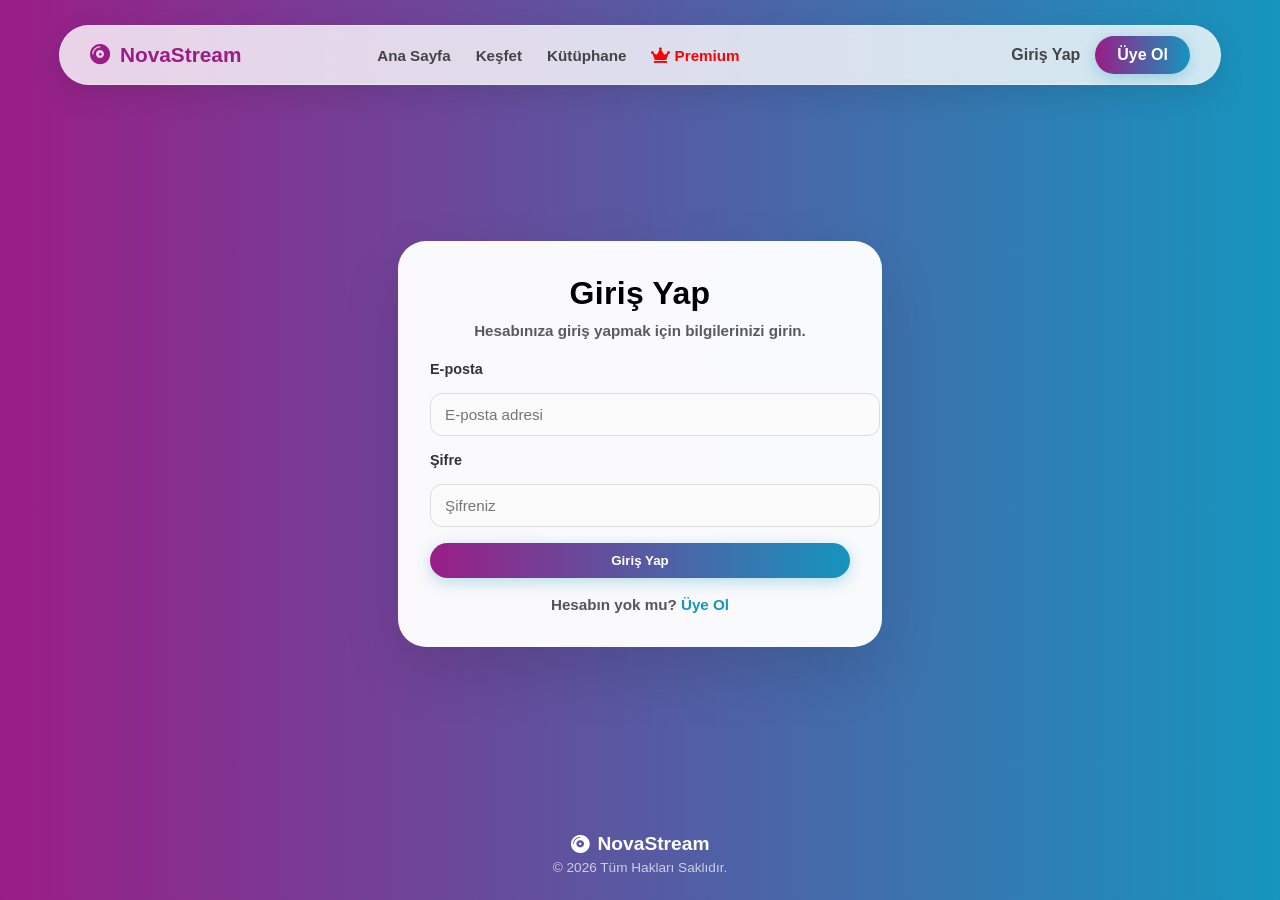
<file: login/index.html>
<!DOCTYPE html>
<html lang="tr">
<head>
    <meta charset="UTF-8">
    <meta name="viewport" content="width=device-width, initial-scale=1.0">
    <title>NovaStream | Giriş Yap</title>
    <link rel="stylesheet" href="style.css">
    <link rel="stylesheet" href="https://cdnjs.cloudflare.com/ajax/libs/font-awesome/5.15.4/css/all.min.css">
</head>
<body>
    <header class="navbar-container">
        <div class="nav-pill">
            <div class="nav-logo"><i class="fas fa-compact-disc"></i> <span>NovaStream</span></div>
            <nav class="nav-menu">
                <a href="../index.html" class="nav-link">Ana Sayfa</a>
                <a href="#" class="nav-link">Keşfet</a>
                <a href="#" class="nav-link">Kütüphane</a>
                <a href="#" class="nav-link premium"><i class="fas fa-crown"></i> Premium</a>
            </nav>
            <div class="nav-auth">
                <a class="btn-login" href="../login/index.html">Giriş Yap</a>
                <a class="btn-signup" href="../signup/index.html">Üye Ol</a>
            </div>
        </div>
    </header>

    <div class="auth-page">
        <div class="auth-card">
            <div class="auth-head">
                <h1>Giriş Yap</h1>
                <p>Hesabınıza giriş yapmak için bilgilerinizi girin.</p>
            </div>
            <form class="auth-form">
                <label for="email">E-posta</label>
                <input id="email" type="email" placeholder="E-posta adresi" required>

                <label for="password">Şifre</label>
                <input id="password" type="password" placeholder="Şifreniz" required>

                <button type="submit" class="btn-signup">Giriş Yap</button>
            </form>
            <p class="auth-footer">Hesabın yok mu? <a href="../signup/index.html">Üye Ol</a></p>
        </div>
    </div>
    <footer class="site-footer">
        <div class="footer-logo"><i class="fas fa-compact-disc"></i> <span>NovaStream</span></div>
        <p>&copy; 2026 Tüm Hakları Saklıdır.</p>
    </footer>
</body>
</html>
</file>
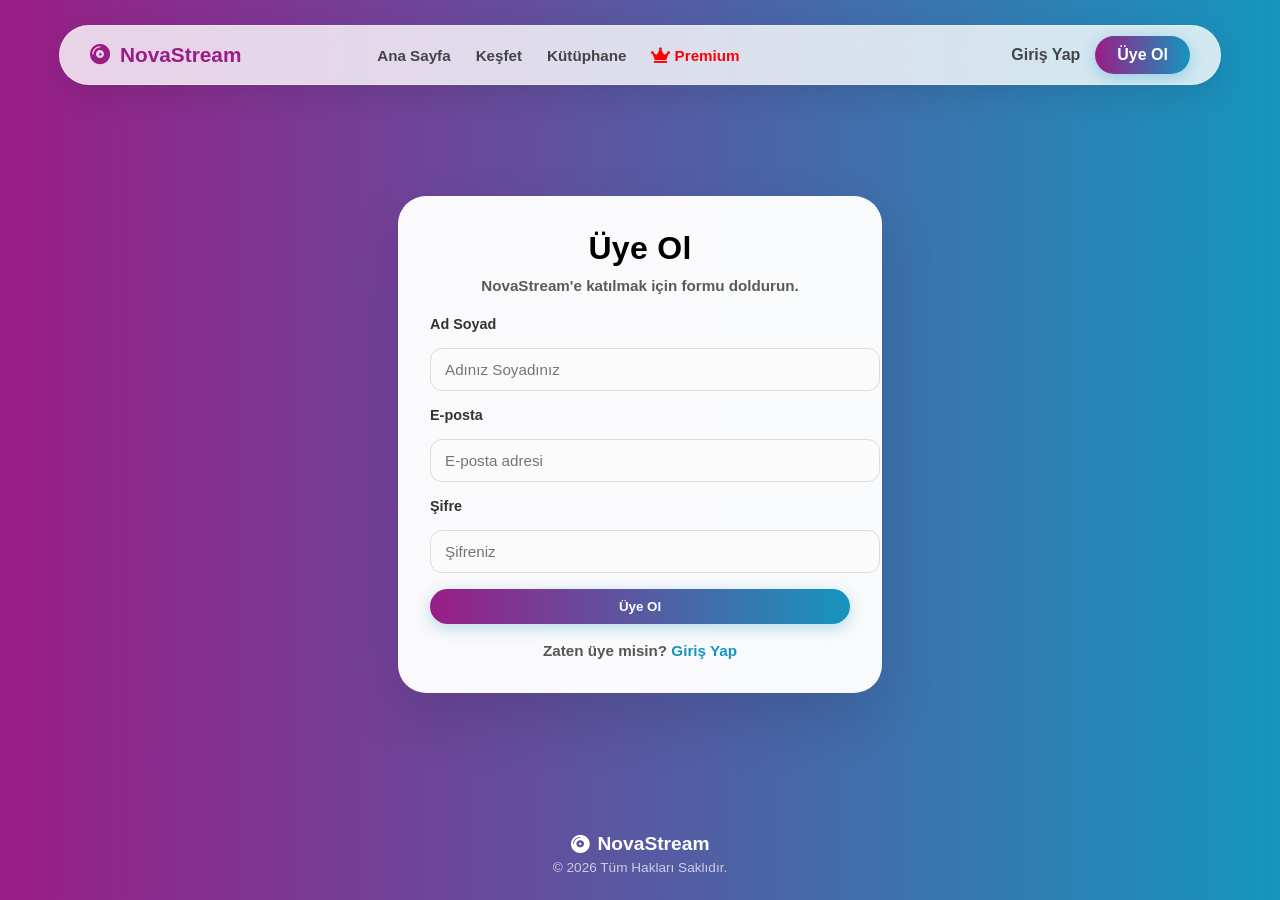
<file: signup/index.html>
<!DOCTYPE html>
<html lang="tr">
<head>
    <meta charset="UTF-8">
    <meta name="viewport" content="width=device-width, initial-scale=1.0">
    <title>NovaStream | Üye Ol</title>
    <link rel="stylesheet" href="style.css">
    <link rel="stylesheet" href="https://cdnjs.cloudflare.com/ajax/libs/font-awesome/5.15.4/css/all.min.css">
</head>
<body>
    <header class="navbar-container">
        <div class="nav-pill">
            <div class="nav-logo"><i class="fas fa-compact-disc"></i> <span>NovaStream</span></div>
            <nav class="nav-menu">
                <a href="../index.html" class="nav-link">Ana Sayfa</a>
                <a href="#" class="nav-link">Keşfet</a>
                <a href="#" class="nav-link">Kütüphane</a>
                <a href="#" class="nav-link premium"><i class="fas fa-crown"></i> Premium</a>
            </nav>
            <div class="nav-auth">
                <a class="btn-login" href="../login/index.html">Giriş Yap</a>
                <a class="btn-signup" href="../signup/index.html">Üye Ol</a>
            </div>
        </div>
    </header>

    <div class="auth-page">
        <div class="auth-card">
            <div class="auth-head">
                <h1>Üye Ol</h1>
                <p>NovaStream'e katılmak için formu doldurun.</p>
            </div>
            <form class="auth-form">
                <label for="name">Ad Soyad</label>
                <input id="name" type="text" placeholder="Adınız Soyadınız" required>

                <label for="email">E-posta</label>
                <input id="email" type="email" placeholder="E-posta adresi" required>

                <label for="password">Şifre</label>
                <input id="password" type="password" placeholder="Şifreniz" required>

                <button type="submit" class="btn-signup">Üye Ol</button>
            </form>
            <p class="auth-footer">Zaten üye misin? <a href="../login/index.html">Giriş Yap</a></p>
        </div>
    </div>
    <footer class="site-footer">
        <div class="footer-logo"><i class="fas fa-compact-disc"></i> <span>NovaStream</span></div>
        <p>&copy; 2026 Tüm Hakları Saklıdır.</p>
    </footer>
</body>
</html>
</file>
<file: login/style.css>
/* Genel Sayfa Yapısı */
body {
    font-family: 'Segoe UI', Roboto, sans-serif;
    background: linear-gradient(to right, #9a1d86, #1595be);
    font-weight: bold;
    margin: 0;
    min-height: 100vh;
    display: flex;
    flex-direction: column;
    align-items: center;
    overflow-x: hidden;
    overflow-y: auto;
    box-sizing: border-box;
}

/* Navbar (Hap Menü Tasarımı) */
.navbar-container {
    position: fixed; top: 25px; left: 0; width: 100%;
    display: flex; justify-content: center; z-index: 1000;
}

.nav-pill {
    background: rgba(255, 255, 255, 0.8); backdrop-filter: blur(15px);
    padding: 10px 30px; border-radius: 50px; display: flex;
    align-items: center; justify-content: flex-start; width: 90%; max-width: 1100px;
    box-shadow: 0 10px 30px rgba(0, 0, 0, 0.1); border: 1px solid rgba(255, 255, 255, 0.3);
}

.nav-logo { display: flex; align-items: center; gap: 10px; color: #9a1d86; font-size: 1.3rem; font-weight: 800; }
.nav-menu { display: flex; gap: 25px; margin: 0 auto; justify-content: center; }
.nav-link { text-decoration: none; color: #444; font-size: 0.95rem; font-weight: 600; transition: 0.3s; }
.nav-link:hover, .nav-link.active { color: #1595be; }
.nav-link.premium { color: #ff0000; }
.nav-auth { margin-left: auto; }

.nav-auth { display: flex; align-items: center; gap: 15px; }
.btn-login { background: transparent; border: none; font-weight: bold; color: #444; cursor: pointer; text-decoration: none; display: inline-flex; align-items: center; justify-content: center; }
.btn-signup {
    background: linear-gradient(to right, #9a1d86, #1595be); color: white;
    border: none; padding: 10px 22px; border-radius: 25px; font-weight: bold;
    cursor: pointer; transition: 0.3s; box-shadow: 0 4px 15px rgba(21, 149, 190, 0.3);
    text-decoration: none; display: inline-flex; align-items: center; justify-content: center;
}

.auth-page {
    flex: 1;
    display: flex;
    flex-direction: column;
    justify-content: center;
    align-items: center;
    padding: 120px 20px 40px;
    box-sizing: border-box;
    width: 100%;
    gap: 40px;
}

.site-footer {
    width: 100%;
    text-align: center;
    padding: 25px 0;
    color: white;
    background: transparent;
    margin-top: auto;
    z-index: 10;
}

.auth-card {
    width: min(420px, 100%);
    background: rgba(255,255,255,0.97);
    border-radius: 28px;
    padding: 34px 32px;
    box-shadow: 0 25px 60px rgba(0,0,0,0.12);
}

.auth-head {
    text-align: center;
}

.auth-head h1 {
    margin: 0 0 10px;
    font-size: 2rem;
    letter-spacing: 0.3px;
}

.auth-head p {
    margin: 0 0 22px;
    color: #5a5a5a;
    font-size: 0.95rem;
}

.auth-form {
    display: grid;
    gap: 16px;
}

.auth-form label {
    font-size: 0.9rem;
    color: #333;
}

.auth-form input {
    width: 100%;
    padding: 12px 14px;
    border: 1px solid #dcdcdc;
    border-radius: 12px;
    font-size: 0.95rem;
    background: #fbfbfb;
}

.auth-footer {
    margin: 18px 0 0;
    font-size: 0.95rem;
    color: #555;
}

.auth-footer a,
.auth-link {
    color: #1595be;
    text-decoration: none;
    font-weight: 700;
}

.auth-link {
    display: inline-block;
    margin: 16px auto 0;
}

.auth-footer {
    margin: 18px 0 0;
    font-size: 0.95rem;
    color: #555;
    text-align: center;
}

.auth-link {
    color: #1595be;
    text-decoration: none;
    font-weight: 700;
    display: inline-block;
    margin: 16px auto 0;
}

.auth-switcher {
    display: flex;
    justify-content: center;
    gap: 10px;
    padding: 8px;
    background: rgba(245,245,245,0.9);
    border-radius: 999px;
    margin-bottom: 28px;
}

.auth-switcher a {
    padding: 10px 18px;
    border-radius: 999px;
    text-decoration: none;
    color: #444;
    font-weight: 700;
    transition: all 0.25s ease;
    background: transparent;
}

.auth-switcher a.active {
    background: linear-gradient(to right, #9a1d86, #1595be);
    color: white;
    box-shadow: 0 12px 30px rgba(0,0,0,0.12);
}

.auth-decor {
    position: absolute;
    left: 0;
    right: 0;
    bottom: 14px;
    display: flex;
    justify-content: center;
    pointer-events: none;
}

.auth-decor .phone {
    position: relative;
    width: 72px;
    height: 136px;
    border: 2px solid rgba(255,255,255,0.7);
    border-radius: 28px;
    background: rgba(255,255,255,0.12);
    box-shadow: 0 18px 40px rgba(0,0,0,0.12);
    display: flex;
    align-items: center;
    justify-content: center;
}

.auth-decor .phone::before {
    content: '';
    position: absolute;
    top: 12px;
    left: 50%;
    transform: translateX(-50%);
    width: 26px;
    height: 4px;
    border-radius: 999px;
    background: rgba(255,255,255,0.5);
}

.auth-decor .phone::after {
    content: '';
    position: absolute;
    bottom: 14px;
    left: 50%;
    transform: translateX(-50%);
    width: 10px;
    height: 10px;
    border-radius: 50%;
    background: rgba(255,255,255,0.6);
}

.site-footer {
    width: 100%;
    text-align: center;
    padding: 25px 0;
    color: white;
    background: transparent; /* Arka plan gradyanını bozmaz */
    margin-top: auto;
    z-index: 10;
}

.site-footer p {
    margin: 0;
    font-size: 0.85rem;
    opacity: 0.7;
    font-weight: normal;
}

/* Mobilde footer'ın çakışmaması için küçük boşluk */
@media screen and (max-width: 600px) {
    .site-footer {
        padding: 30px 0 40px 0 !important;
    }
}

@media screen and (max-width: 600px) {
    .auth-decor { bottom: 8px; }
    .auth-decor .phone { width: 56px; height: 110px; border-radius: 22px; }
}

/* Müzik Çalar Ana Konteynır */
.player { 
    margin-top: 100px;
    flex: 1;
    display: flex;
    align-items: center;
    justify-content: center;
 }

.wrapper {
    position: relative; display: flex; padding: 25px; border-radius: 30px;
    background-color: rgba(255, 255, 255, 0.95); box-shadow: 0px 20px 50px rgba(0, 0, 0, 0.3);
    max-height: 90vh;
}

.player-controls { text-align: center; width: 350px; }

/* Albüm Resmi & Neon Efekti (Dönme Yok) */
.track-art {
    margin: 15px auto; height: 180px; width: 180px;
    border: 5px solid #fff; border-radius: 50%;
    background-size: cover; box-shadow: 0 10px 20px rgba(0,0,0,0.2);
    transition: all 0.3s ease;
}

.video-container {
    display: none; /* Başlangıçta kapalı */
    position: relative;
    margin: 10px auto;
    width: 320px;
    height: 180px;
    background: #000;
    border-radius: 12px;
    overflow: hidden;
    border: 3px solid #fff;
}

.video-overlay {
    display: none; /* Başlangıçta gizli */
    position: absolute;
    top: 0; left: 0;
    width: 100%; height: 100%;
    background: #000;
    color: #fff;
    display: flex;
    align-items: center;
    justify-content: center;
    font-size: 1.2rem;
    font-weight: bold;
    text-transform: uppercase;
    z-index: 5;
}

.curr-video { width: 100%; height: 100%; object-fit: cover; }
/* Video moduna geçince resmi gizle, videoyu aç */
.player.video-mode .track-art { display: none; }
.player.video-mode .video-container { display: block; }
.media-type-selector { display: flex; justify-content: center; gap: 10px; margin: 10px 0 8px; }
.type-btn { cursor: pointer; padding: 2px 10px; border: 1px solid #ddd; border-radius: 5px; font-size: 0.8rem; transition: 0.3s; }
.type-btn.active { background: #1595be; color: white; border-color: #1595be; }
.now-playing { margin-bottom: 8px; }
.speed-container { position: relative; margin-left: 10px; }
.speed-options { 
    display: none; position: absolute; bottom: 35px; right: 0; 
    background: white; border-radius: 8px; box-shadow: 0 4px 10px rgba(0,0,0,0.2); 
    z-index: 100; width: 60px;
}
.speed-options.show { display: block; }
.speed-options div { padding: 5px; cursor: pointer; font-size: 0.75rem; border-bottom: 1px solid #eee; }

.neon-glow {
    animation: neonPulse 1.5s infinite alternate;
    border: 4px solid #1595be !important;
    box-shadow: 0 0 15px #1595be, 0 0 30px #1595be;
}

@keyframes neonPulse {
    from { transform: scale(1); box-shadow: 0 0 10px #1595be; }
    to { transform: scale(1.04); box-shadow: 0 0 30px #1595be; }
}

.random-track i, .repeat-track i {
    font-size: 1.4rem !important; /* Boyut büyütüldü */
}

/* Önceki ve Sonraki Butonları - Masaüstü */
.prev-track i, .next-track i {
    font-size: 2rem !important;
}

/* Oynat/Durdur Butonu - Masaüstü */
.playpause-track i {
    font-size: 4.5rem !important; /* Ana buton belirginleştirildi */
}

/* Şarkı Bilgileri & Kaydırıcılar */
.track-name { font-size: 1.5rem; margin-top: 10px; height: 40px; overflow: hidden; }
.track-artist { font-size: 0.9rem; color: #555; font-weight: normal; }

.slider_container { display: flex; justify-content: space-between; align-items: center; width: 100%; margin-top: 20px; }
.current-time, .total-duration { font-size: 0.8rem; width: 45px; }
.seek_slider { flex-grow: 1; margin: 0 10px; cursor: pointer; }

.volume_box { display: flex; justify-content: center; align-items: center; gap: 10px; margin: 15px 0 20px 0; }
.volume_slider { width: 100px; cursor: pointer; }

/* Kontrol Butonları */
.buttons_container { display: flex; justify-content: center; align-items: center; width: 100%; gap: 30px; }
.buttons_container div { cursor: pointer; opacity: 0.8; transition: 0.3s; }
.buttons_container div:hover { opacity: 1; transform: scale(1.1);}
.randomActive { color: #20028d !important; opacity: 1 !important; }
.repeatActive { color: #20028d !important; opacity: 1 !important; }

/* DÜZELTİLEN EKOLAYZIR (MERKEZDEN BÜYÜYEN) */
#wave {
    display: flex; justify-content: center; 
    align-items: center; /* Çizgileri dikeyde merkeze sabitler */
    height: 40px; margin-top: 25px; gap: 5px; 
    opacity: 0; transition: opacity 0.3s ease;
}

#wave.loader { opacity: 1; }

.stroke {
    background: #1595be; height: 8px; /* Başlangıç boyu */
    width: 6px; border-radius: 50px;
}

/* Çalarken hem yukarı hem aşağı simetrik büyüme */
#wave.loader .stroke {
    animation: animate_wave 1.2s ease-in-out infinite alternate;
}

/* Çizgiler arası hareket farkı */
#wave.loader .stroke:nth-child(1) { animation-delay: 0.1s; }
#wave.loader .stroke:nth-child(2) { animation-delay: 0.3s; }
#wave.loader .stroke:nth-child(3) { animation-delay: 0.6s; }
#wave.loader .stroke:nth-child(4) { animation-delay: 0.2s; }
#wave.loader .stroke:nth-child(5) { animation-delay: 0.4s; }
#wave.loader .stroke:nth-child(6) { animation-delay: 0.5s; }
#wave.loader .stroke:nth-child(7) { animation-delay: 0.1s; }

@keyframes animate_wave {
    0% { height: 8px; }
    100% { height: 35px; } /* Merkezden iki tarafa genişleme sağlar */
}

/* Şarkı Listesi Paneli */
.playlist-panel { 
    width: 0; opacity: 0; overflow: hidden; 
    transition: all 0.5s ease; background: #fdfdfd; border-radius: 20px;
    display: flex; flex-direction: column;
}

.playlist-panel.open { width: 300px; opacity: 1; margin-left: 20px; padding: 20px; }
.playlist-header { font-size: 1.2rem; color: #1595be; margin-bottom: 15px; border-bottom: 1px solid #eee; padding-bottom: 5px; }

#playlist-items { 
    list-style: none; padding: 0; margin: 0;
    max-height: 450px; overflow-y: auto; 
    padding-right: 5px;
}

#playlist-items::-webkit-scrollbar { width: 5px; }
#playlist-items::-webkit-scrollbar-thumb { background: #1595be; border-radius: 10px; }

.playlist-item { display: flex; align-items: center; padding: 10px; cursor: pointer; border-radius: 10px; margin-bottom: 5px; transition: 0.2s; }
.playlist-item:hover { background: #f0f0f0; }
.playlist-item.active { background: #e3f2fd; border-left: 5px solid #1595be; }
.playlist-item img { width: 35px; height: 35px; border-radius: 5px; margin-right: 10px; }

.menu-btn { position: absolute; right: 25px; top: 25px; cursor: pointer; z-index: 100; font-size: 1.2rem; transition: all 0.3s ease; display: flex; align-items: center; justify-content: center;}

/* Üzerine gelince (Hover) büyüme efekti */
.menu-btn:hover {
    transform: scale(1.2); /* %20 oranında büyütür */
    color: #1595be; /* İsteğe bağlı: Üzerine gelince rengi de değişsin */
}

/* Tıklayınca (Active) hafif geri çekilme efekti */
.menu-btn:active {
    transform: scale(1);
}

.site-footer {
    width: 100%;
    text-align: center;
    padding: 25px 0;
    color: white;
    background: transparent; /* Arka plan gradyanını bozmaz */
    margin-top: auto;
    z-index: 10;
}

.footer-logo {
    display: flex;
    justify-content: center;
    align-items: center;
    gap: 8px;
    font-size: 1.2rem;
    font-weight: 800;
    margin-bottom: 5px;
    color: white;
}

.media-type-selector {
    display: flex;
    justify-content: center;
    gap: 15px;
    margin: 12px 0 6px;
}

.type-btn {
    cursor: pointer;
    font-size: 0.85rem;
    color: #444;
    padding: 3px 12px;
    border-radius: 8px;
    transition: 0.3s;
    border: 1px solid #ddd;
    background: #f9f9f9;
}

.type-btn.active {
    background: #1595be;
    color: white;
    border-color: #1595be;
}

.speed-container { 
    position: relative; 
    margin-left: 10px; 
}

.speed-btn { 
    background: #eee; 
    border: none; 
    padding: 4px 8px; 
    border-radius: 6px; 
    cursor: pointer; 
    font-weight: bold; 
    font-size: 0.75rem; 
    transition: 0.3s; 
}

.speed-options { 
    display: none; 
    position: absolute; 
    bottom: 35px; 
    right: 0; 
    background: white; 
    box-shadow: 0 5px 15px rgba(0,0,0,0.2); 
    border-radius: 10px; 
    width: 60px; 
    z-index: 200; 
}

.speed-options div { 
    padding: 8px; 
    cursor: pointer; 
    font-size: 0.8rem; 
    border-bottom: 1px solid #eee; 
}

.speed-options.show { 
    display: block; /* JS ile menüyü görünür yapar */
}

.site-footer p {
    margin: 0;
    font-size: 0.85rem;
    opacity: 0.7;
    font-weight: normal;
}

/* Mobilde footer'ın çakışmaması için küçük boşluk */
@media screen and (max-width: 600px) {
    .site-footer {
        padding: 30px 0 40px 0 !important;
    }
}

/* --- MOBİL TASARIM (ÖZEL DÜZENLEME) --- */
@media screen and (max-width: 600px) {
    html, body {
        height: auto !important;
        overflow-y: auto !important;
        display: block !important;
    }

    body {
        /* NovaStream yazısını yukarıdan uzaklaştırmak için üst boşluk artırıldı */
        padding: 120px 15px 50px 15px !important;
    }

    /* Navbar (NovaStream Yazısı) Ayarı */
    .nav-pill {
        width: 90% !important;
        top: 30px !important; /* Yazıyı en tepeden aşağı çektik */
        background: rgba(255, 255, 255, 0.2) !important;
        backdrop-filter: blur(10px) !important;
        border-radius: 20px !important;
        left: 5% !important;
    }

    .nav-menu { display: none !important; }

    /* Ana Panel */
    .player {
        width: 100% !important;
        max-width: 380px !important;
        margin: 0 auto !important;
    }

    .wrapper {
        background: #ffffff !important;
        border-radius: 30px !important;
        padding: 20px 15px !important;
        height: auto !important;
        display: flex !important;
        flex-direction: column !important;
        box-shadow: 0 15px 35px rgba(0,0,0,0.2) !important;
    }

    /* Müzik Kısmı (Görsel ve Yazılar) */
    .track-art {
        height: 130px !important; /* Ekrana sığması için hafif küçültüldü */
        width: 130px !important;
        margin: 0 auto 10px auto !important;
    }

    .track-name { font-size: 1.1rem !important; margin-top: 5px; }
    .track-artist { font-size: 0.9rem !important; }

    /* ŞARKI LİSTESİ - DAHA FAZLA ŞARKI GÖRÜNÜR */
    .playlist-panel {
        width: 100% !important;
        margin-left: 0 !important;
        background: #fdfdfd !important;
        border-top: 1px solid #eee !important;
        max-height: 0;
        opacity: 0;
        visibility: hidden;
        transition: all 0.6s cubic-bezier(0.4, 0, 0.2, 1);
    }

    .playlist-panel.open {
        /* Listenin toplam yüksekliğini artırdık */
        max-height: 800px !important; 
        opacity: 1 !important;
        visibility: visible !important;
        padding: 15px 5px !important;
        margin-top: 10px !important;
    }

    #playlist-items {
        display: flex;
        flex-direction: column;
        gap: 8px;
        /* Kaydırma alanını 550px yaparak 2 değil 5-6 şarkı görünmesini sağladık */
        height: 1550px !important; 
        overflow-y: auto;
        padding-right: 5px;
    }

    .playlist-item {
        padding: 12px !important;
        border-radius: 12px !important;
        background: #fff;
        border: 1px solid #f5f5f5;
        display: flex;
        align-items: center;
        gap: 10px;
    }

    .playlist-item.active {
        background: rgba(154, 29, 134, 0.05) !important;
        border-left: 5px solid #9a1d86 !important;
    }

    /* İnce Scrollbar */
    #playlist-items::-webkit-scrollbar { width: 3px; }
    #playlist-items::-webkit-scrollbar-thumb { background: #ddd; border-radius: 10px; }

    .buttons_container {
        gap: 20px !important;
        margin: 15px 0 !important;
    }

    /* Rıştır ve Tekrar - Mobil */
    .random-track i, .repeat-track i {
        font-size: 1.7rem !important; /* Mobilde parmakla basım için daha büyük */
    }

    /* Önceki ve Sonraki - Mobil */
    .prev-track i, .next-track i {
        font-size: 2.2rem !important;
    }

    /* Oynat/Durdur - Mobil */
    .playpause-track i {
        font-size: 4rem !important;
    }

    /* Şarkı listesi açma butonu dokunma efekti */
    .menu-btn:active {
        transform: scale(1.3) !important; /* Dokunulduğu an %30 büyür */
        color: #1595be !important; /* Dokunulduğunda mavi renk yanar */
        transition: 0.1s; /* Tepki süresi mobilde daha hızlı olmalı */
    }

    /* Diğer kontrol butonları için de (Shuffle, Prev, Play, Next, Repeat) 
       dokunma geri bildirimi ekleyelim */
    .buttons_container div:active i {
        transform: scale(1.2);
        opacity: 1;
    }

    .buttons_container div, .menu-btn, .speed-btn, .type-btn {
    -webkit-tap-highlight-color: transparent; /* Mobildeki mavi gölgeyi kaldırır */
}

    
}
</file>
<file: signup/style.css>
/* Genel Sayfa Yapısı */
body {
    font-family: 'Segoe UI', Roboto, sans-serif;
    background: linear-gradient(to right, #9a1d86, #1595be);
    font-weight: bold;
    margin: 0;
    min-height: 100vh;
    display: flex;
    flex-direction: column;
    align-items: center;
    overflow-x: hidden;
    overflow-y: auto;
    box-sizing: border-box;
}

/* Navbar (Hap Menü Tasarımı) */
.navbar-container {
    position: fixed; top: 25px; left: 0; width: 100%;
    display: flex; justify-content: center; z-index: 1000;
}

.nav-pill {
    background: rgba(255, 255, 255, 0.8); backdrop-filter: blur(15px);
    padding: 10px 30px; border-radius: 50px; display: flex;
    align-items: center; justify-content: flex-start; width: 90%; max-width: 1100px;
    box-shadow: 0 10px 30px rgba(0, 0, 0, 0.1); border: 1px solid rgba(255, 255, 255, 0.3);
}

.nav-logo { display: flex; align-items: center; gap: 10px; color: #9a1d86; font-size: 1.3rem; font-weight: 800; }
.nav-menu { display: flex; gap: 25px; margin: 0 auto; justify-content: center; }
.nav-link { text-decoration: none; color: #444; font-size: 0.95rem; font-weight: 600; transition: 0.3s; }
.nav-link:hover, .nav-link.active { color: #1595be; }
.nav-link.premium { color: #ff0000; }
.nav-auth { margin-left: auto; }

.nav-auth { display: flex; align-items: center; gap: 15px; }
.btn-login { background: transparent; border: none; font-weight: bold; color: #444; cursor: pointer; text-decoration: none; display: inline-flex; align-items: center; justify-content: center; }
.btn-signup {
    background: linear-gradient(to right, #9a1d86, #1595be); color: white;
    border: none; padding: 10px 22px; border-radius: 25px; font-weight: bold;
    cursor: pointer; transition: 0.3s; box-shadow: 0 4px 15px rgba(21, 149, 190, 0.3);
    text-decoration: none; display: inline-flex; align-items: center; justify-content: center;
}

.auth-page {
    flex: 1;
    display: flex;
    flex-direction: column;
    justify-content: center;
    align-items: center;
    padding: 120px 20px 40px;
    box-sizing: border-box;
    width: 100%;
    gap: 40px;
}

.site-footer {
    width: 100%;
    text-align: center;
    padding: 25px 0;
    color: white;
    background: transparent;
    margin-top: auto;
    z-index: 10;
}

.auth-card {
    width: min(420px, 100%);
    background: rgba(255,255,255,0.97);
    border-radius: 28px;
    padding: 34px 32px;
    box-shadow: 0 25px 60px rgba(0,0,0,0.12);
}

.auth-head {
    text-align: center;
}

.auth-head h1 {
    margin: 0 0 10px;
    font-size: 2rem;
    letter-spacing: 0.3px;
}

.auth-head p {
    margin: 0 0 22px;
    color: #5a5a5a;
    font-size: 0.95rem;
}

.auth-form {
    display: grid;
    gap: 16px;
}

.auth-form label {
    font-size: 0.9rem;
    color: #333;
}

.auth-form input {
    width: 100%;
    padding: 12px 14px;
    border: 1px solid #dcdcdc;
    border-radius: 12px;
    font-size: 0.95rem;
    background: #fbfbfb;
}

.auth-footer {
    margin: 18px 0 0;
    font-size: 0.95rem;
    color: #555;
}

.auth-footer a,
.auth-link {
    color: #1595be;
    text-decoration: none;
    font-weight: 700;
}

.auth-link {
    display: inline-block;
    margin: 16px auto 0;
}

.auth-footer {
    margin: 18px 0 0;
    font-size: 0.95rem;
    color: #555;
    text-align: center;
}

.auth-link {
    color: #1595be;
    text-decoration: none;
    font-weight: 700;
    display: inline-block;
    margin: 16px auto 0;
}

.auth-switcher {
    display: flex;
    justify-content: center;
    gap: 10px;
    padding: 8px;
    background: rgba(245,245,245,0.9);
    border-radius: 999px;
    margin-bottom: 28px;
}

.auth-switcher a {
    padding: 10px 18px;
    border-radius: 999px;
    text-decoration: none;
    color: #444;
    font-weight: 700;
    transition: all 0.25s ease;
    background: transparent;
}

.auth-switcher a.active {
    background: linear-gradient(to right, #9a1d86, #1595be);
    color: white;
    box-shadow: 0 12px 30px rgba(0,0,0,0.12);
}

.auth-decor {
    position: absolute;
    left: 0;
    right: 0;
    bottom: 14px;
    display: flex;
    justify-content: center;
    pointer-events: none;
}

.auth-decor .phone {
    position: relative;
    width: 72px;
    height: 136px;
    border: 2px solid rgba(255,255,255,0.7);
    border-radius: 28px;
    background: rgba(255,255,255,0.12);
    box-shadow: 0 18px 40px rgba(0,0,0,0.12);
    display: flex;
    align-items: center;
    justify-content: center;
}

.auth-decor .phone::before {
    content: '';
    position: absolute;
    top: 12px;
    left: 50%;
    transform: translateX(-50%);
    width: 26px;
    height: 4px;
    border-radius: 999px;
    background: rgba(255,255,255,0.5);
}

.auth-decor .phone::after {
    content: '';
    position: absolute;
    bottom: 14px;
    left: 50%;
    transform: translateX(-50%);
    width: 10px;
    height: 10px;
    border-radius: 50%;
    background: rgba(255,255,255,0.6);
}

.site-footer {
    width: 100%;
    text-align: center;
    padding: 25px 0;
    color: white;
    background: transparent; /* Arka plan gradyanını bozmaz */
    margin-top: auto;
    z-index: 10;
}

.site-footer p {
    margin: 0;
    font-size: 0.85rem;
    opacity: 0.7;
    font-weight: normal;
}

/* Mobilde footer'ın çakışmaması için küçük boşluk */
@media screen and (max-width: 600px) {
    .site-footer {
        padding: 30px 0 40px 0 !important;
    }
}

@media screen and (max-width: 600px) {
    .auth-decor { bottom: 8px; }
    .auth-decor .phone { width: 56px; height: 110px; border-radius: 22px; }
}

/* Müzik Çalar Ana Konteynır */
.player { 
    margin-top: 100px;
    flex: 1;
    display: flex;
    align-items: center;
    justify-content: center;
 }

.wrapper {
    position: relative; display: flex; padding: 25px; border-radius: 30px;
    background-color: rgba(255, 255, 255, 0.95); box-shadow: 0px 20px 50px rgba(0, 0, 0, 0.3);
    max-height: 90vh;
}

.player-controls { text-align: center; width: 350px; }

/* Albüm Resmi & Neon Efekti (Dönme Yok) */
.track-art {
    margin: 15px auto; height: 180px; width: 180px;
    border: 5px solid #fff; border-radius: 50%;
    background-size: cover; box-shadow: 0 10px 20px rgba(0,0,0,0.2);
    transition: all 0.3s ease;
}

.video-container {
    display: none; /* Başlangıçta kapalı */
    position: relative;
    margin: 10px auto;
    width: 320px;
    height: 180px;
    background: #000;
    border-radius: 12px;
    overflow: hidden;
    border: 3px solid #fff;
}

.video-overlay {
    display: none; /* Başlangıçta gizli */
    position: absolute;
    top: 0; left: 0;
    width: 100%; height: 100%;
    background: #000;
    color: #fff;
    display: flex;
    align-items: center;
    justify-content: center;
    font-size: 1.2rem;
    font-weight: bold;
    text-transform: uppercase;
    z-index: 5;
}

.curr-video { width: 100%; height: 100%; object-fit: cover; }
/* Video moduna geçince resmi gizle, videoyu aç */
.player.video-mode .track-art { display: none; }
.player.video-mode .video-container { display: block; }
.media-type-selector { display: flex; justify-content: center; gap: 10px; margin: 10px 0 8px; }
.type-btn { cursor: pointer; padding: 2px 10px; border: 1px solid #ddd; border-radius: 5px; font-size: 0.8rem; transition: 0.3s; }
.type-btn.active { background: #1595be; color: white; border-color: #1595be; }
.now-playing { margin-bottom: 8px; }
.speed-container { position: relative; margin-left: 10px; }
.speed-options { 
    display: none; position: absolute; bottom: 35px; right: 0; 
    background: white; border-radius: 8px; box-shadow: 0 4px 10px rgba(0,0,0,0.2); 
    z-index: 100; width: 60px;
}
.speed-options.show { display: block; }
.speed-options div { padding: 5px; cursor: pointer; font-size: 0.75rem; border-bottom: 1px solid #eee; }

.neon-glow {
    animation: neonPulse 1.5s infinite alternate;
    border: 4px solid #1595be !important;
    box-shadow: 0 0 15px #1595be, 0 0 30px #1595be;
}

@keyframes neonPulse {
    from { transform: scale(1); box-shadow: 0 0 10px #1595be; }
    to { transform: scale(1.04); box-shadow: 0 0 30px #1595be; }
}

.random-track i, .repeat-track i {
    font-size: 1.4rem !important; /* Boyut büyütüldü */
}

/* Önceki ve Sonraki Butonları - Masaüstü */
.prev-track i, .next-track i {
    font-size: 2rem !important;
}

/* Oynat/Durdur Butonu - Masaüstü */
.playpause-track i {
    font-size: 4.5rem !important; /* Ana buton belirginleştirildi */
}

/* Şarkı Bilgileri & Kaydırıcılar */
.track-name { font-size: 1.5rem; margin-top: 10px; height: 40px; overflow: hidden; }
.track-artist { font-size: 0.9rem; color: #555; font-weight: normal; }

.slider_container { display: flex; justify-content: space-between; align-items: center; width: 100%; margin-top: 20px; }
.current-time, .total-duration { font-size: 0.8rem; width: 45px; }
.seek_slider { flex-grow: 1; margin: 0 10px; cursor: pointer; }

.volume_box { display: flex; justify-content: center; align-items: center; gap: 10px; margin: 15px 0 20px 0; }
.volume_slider { width: 100px; cursor: pointer; }

/* Kontrol Butonları */
.buttons_container { display: flex; justify-content: center; align-items: center; width: 100%; gap: 30px; }
.buttons_container div { cursor: pointer; opacity: 0.8; transition: 0.3s; }
.buttons_container div:hover { opacity: 1; transform: scale(1.1);}
.randomActive { color: #20028d !important; opacity: 1 !important; }
.repeatActive { color: #20028d !important; opacity: 1 !important; }

/* DÜZELTİLEN EKOLAYZIR (MERKEZDEN BÜYÜYEN) */
#wave {
    display: flex; justify-content: center; 
    align-items: center; /* Çizgileri dikeyde merkeze sabitler */
    height: 40px; margin-top: 25px; gap: 5px; 
    opacity: 0; transition: opacity 0.3s ease;
}

#wave.loader { opacity: 1; }

.stroke {
    background: #1595be; height: 8px; /* Başlangıç boyu */
    width: 6px; border-radius: 50px;
}

/* Çalarken hem yukarı hem aşağı simetrik büyüme */
#wave.loader .stroke {
    animation: animate_wave 1.2s ease-in-out infinite alternate;
}

/* Çizgiler arası hareket farkı */
#wave.loader .stroke:nth-child(1) { animation-delay: 0.1s; }
#wave.loader .stroke:nth-child(2) { animation-delay: 0.3s; }
#wave.loader .stroke:nth-child(3) { animation-delay: 0.6s; }
#wave.loader .stroke:nth-child(4) { animation-delay: 0.2s; }
#wave.loader .stroke:nth-child(5) { animation-delay: 0.4s; }
#wave.loader .stroke:nth-child(6) { animation-delay: 0.5s; }
#wave.loader .stroke:nth-child(7) { animation-delay: 0.1s; }

@keyframes animate_wave {
    0% { height: 8px; }
    100% { height: 35px; } /* Merkezden iki tarafa genişleme sağlar */
}

/* Şarkı Listesi Paneli */
.playlist-panel { 
    width: 0; opacity: 0; overflow: hidden; 
    transition: all 0.5s ease; background: #fdfdfd; border-radius: 20px;
    display: flex; flex-direction: column;
}

.playlist-panel.open { width: 300px; opacity: 1; margin-left: 20px; padding: 20px; }
.playlist-header { font-size: 1.2rem; color: #1595be; margin-bottom: 15px; border-bottom: 1px solid #eee; padding-bottom: 5px; }

#playlist-items { 
    list-style: none; padding: 0; margin: 0;
    max-height: 450px; overflow-y: auto; 
    padding-right: 5px;
}

#playlist-items::-webkit-scrollbar { width: 5px; }
#playlist-items::-webkit-scrollbar-thumb { background: #1595be; border-radius: 10px; }

.playlist-item { display: flex; align-items: center; padding: 10px; cursor: pointer; border-radius: 10px; margin-bottom: 5px; transition: 0.2s; }
.playlist-item:hover { background: #f0f0f0; }
.playlist-item.active { background: #e3f2fd; border-left: 5px solid #1595be; }
.playlist-item img { width: 35px; height: 35px; border-radius: 5px; margin-right: 10px; }

.menu-btn { position: absolute; right: 25px; top: 25px; cursor: pointer; z-index: 100; font-size: 1.2rem; transition: all 0.3s ease; display: flex; align-items: center; justify-content: center;}

/* Üzerine gelince (Hover) büyüme efekti */
.menu-btn:hover {
    transform: scale(1.2); /* %20 oranında büyütür */
    color: #1595be; /* İsteğe bağlı: Üzerine gelince rengi de değişsin */
}

/* Tıklayınca (Active) hafif geri çekilme efekti */
.menu-btn:active {
    transform: scale(1);
}

.site-footer {
    width: 100%;
    text-align: center;
    padding: 25px 0;
    color: white;
    background: transparent; /* Arka plan gradyanını bozmaz */
    margin-top: auto;
    z-index: 10;
}

.footer-logo {
    display: flex;
    justify-content: center;
    align-items: center;
    gap: 8px;
    font-size: 1.2rem;
    font-weight: 800;
    margin-bottom: 5px;
    color: white;
}

.media-type-selector {
    display: flex;
    justify-content: center;
    gap: 15px;
    margin: 12px 0 6px;
}

.type-btn {
    cursor: pointer;
    font-size: 0.85rem;
    color: #444;
    padding: 3px 12px;
    border-radius: 8px;
    transition: 0.3s;
    border: 1px solid #ddd;
    background: #f9f9f9;
}

.type-btn.active {
    background: #1595be;
    color: white;
    border-color: #1595be;
}

.speed-container { 
    position: relative; 
    margin-left: 10px; 
}

.speed-btn { 
    background: #eee; 
    border: none; 
    padding: 4px 8px; 
    border-radius: 6px; 
    cursor: pointer; 
    font-weight: bold; 
    font-size: 0.75rem; 
    transition: 0.3s; 
}

.speed-options { 
    display: none; 
    position: absolute; 
    bottom: 35px; 
    right: 0; 
    background: white; 
    box-shadow: 0 5px 15px rgba(0,0,0,0.2); 
    border-radius: 10px; 
    width: 60px; 
    z-index: 200; 
}

.speed-options div { 
    padding: 8px; 
    cursor: pointer; 
    font-size: 0.8rem; 
    border-bottom: 1px solid #eee; 
}

.speed-options.show { 
    display: block; /* JS ile menüyü görünür yapar */
}

.site-footer p {
    margin: 0;
    font-size: 0.85rem;
    opacity: 0.7;
    font-weight: normal;
}

/* Mobilde footer'ın çakışmaması için küçük boşluk */
@media screen and (max-width: 600px) {
    .site-footer {
        padding: 30px 0 40px 0 !important;
    }
}

/* --- MOBİL TASARIM (ÖZEL DÜZENLEME) --- */
@media screen and (max-width: 600px) {
    html, body {
        height: auto !important;
        overflow-y: auto !important;
        display: block !important;
    }

    body {
        /* NovaStream yazısını yukarıdan uzaklaştırmak için üst boşluk artırıldı */
        padding: 120px 15px 50px 15px !important;
    }

    /* Navbar (NovaStream Yazısı) Ayarı */
    .nav-pill {
        width: 90% !important;
        top: 30px !important; /* Yazıyı en tepeden aşağı çektik */
        background: rgba(255, 255, 255, 0.2) !important;
        backdrop-filter: blur(10px) !important;
        border-radius: 20px !important;
        left: 5% !important;
    }

    .nav-menu { display: none !important; }

    /* Ana Panel */
    .player {
        width: 100% !important;
        max-width: 380px !important;
        margin: 0 auto !important;
    }

    .wrapper {
        background: #ffffff !important;
        border-radius: 30px !important;
        padding: 20px 15px !important;
        height: auto !important;
        display: flex !important;
        flex-direction: column !important;
        box-shadow: 0 15px 35px rgba(0,0,0,0.2) !important;
    }

    /* Müzik Kısmı (Görsel ve Yazılar) */
    .track-art {
        height: 130px !important; /* Ekrana sığması için hafif küçültüldü */
        width: 130px !important;
        margin: 0 auto 10px auto !important;
    }

    .track-name { font-size: 1.1rem !important; margin-top: 5px; }
    .track-artist { font-size: 0.9rem !important; }

    /* ŞARKI LİSTESİ - DAHA FAZLA ŞARKI GÖRÜNÜR */
    .playlist-panel {
        width: 100% !important;
        margin-left: 0 !important;
        background: #fdfdfd !important;
        border-top: 1px solid #eee !important;
        max-height: 0;
        opacity: 0;
        visibility: hidden;
        transition: all 0.6s cubic-bezier(0.4, 0, 0.2, 1);
    }

    .playlist-panel.open {
        /* Listenin toplam yüksekliğini artırdık */
        max-height: 800px !important; 
        opacity: 1 !important;
        visibility: visible !important;
        padding: 15px 5px !important;
        margin-top: 10px !important;
    }

    #playlist-items {
        display: flex;
        flex-direction: column;
        gap: 8px;
        /* Kaydırma alanını 550px yaparak 2 değil 5-6 şarkı görünmesini sağladık */
        height: 1550px !important; 
        overflow-y: auto;
        padding-right: 5px;
    }

    .playlist-item {
        padding: 12px !important;
        border-radius: 12px !important;
        background: #fff;
        border: 1px solid #f5f5f5;
        display: flex;
        align-items: center;
        gap: 10px;
    }

    .playlist-item.active {
        background: rgba(154, 29, 134, 0.05) !important;
        border-left: 5px solid #9a1d86 !important;
    }

    /* İnce Scrollbar */
    #playlist-items::-webkit-scrollbar { width: 3px; }
    #playlist-items::-webkit-scrollbar-thumb { background: #ddd; border-radius: 10px; }

    .buttons_container {
        gap: 20px !important;
        margin: 15px 0 !important;
    }

    /* Rıştır ve Tekrar - Mobil */
    .random-track i, .repeat-track i {
        font-size: 1.7rem !important; /* Mobilde parmakla basım için daha büyük */
    }

    /* Önceki ve Sonraki - Mobil */
    .prev-track i, .next-track i {
        font-size: 2.2rem !important;
    }

    /* Oynat/Durdur - Mobil */
    .playpause-track i {
        font-size: 4rem !important;
    }

    /* Şarkı listesi açma butonu dokunma efekti */
    .menu-btn:active {
        transform: scale(1.3) !important; /* Dokunulduğu an %30 büyür */
        color: #1595be !important; /* Dokunulduğunda mavi renk yanar */
        transition: 0.1s; /* Tepki süresi mobilde daha hızlı olmalı */
    }

    /* Diğer kontrol butonları için de (Shuffle, Prev, Play, Next, Repeat) 
       dokunma geri bildirimi ekleyelim */
    .buttons_container div:active i {
        transform: scale(1.2);
        opacity: 1;
    }

    .buttons_container div, .menu-btn, .speed-btn, .type-btn {
    -webkit-tap-highlight-color: transparent; /* Mobildeki mavi gölgeyi kaldırır */
}

    
}
</file>
